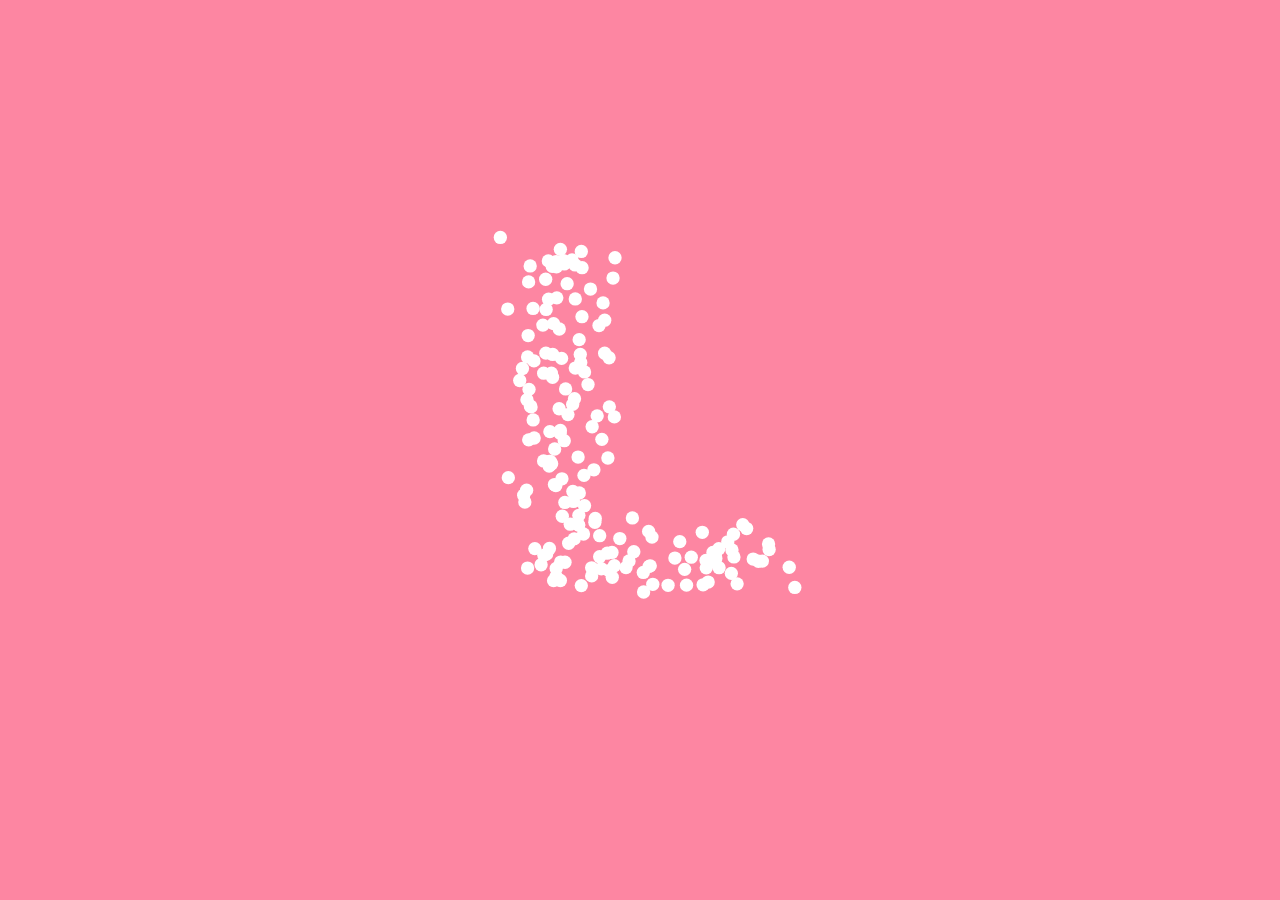
<file: Valentine/index.html>
<!DOCTYPE html>
<html lang="en">

<head>
    <!-- UC强制全屏 -->
    <meta name="full-screen" content="yes">
    <!-- QQ强制全屏 -->
    <meta name="x5-fullscreen" content="true">
    <meta charset="UTF-8">
    <meta name="viewport" content="width=device-width, minimum-scale=1.0, maximum-scale=1.0, user-scalable=no, viewport-fit=cover">
    <meta name="format-detection" content="telephone=no">
    <meta http-equiv="X-UA-Compatible" content="ie=edge">
    <link rel="Shortcut Icon" href="./static/img/heart.png">
    <link rel="Bookmark" href="./static/img/heart.png">
    <link rel="apple-touch-icon-precomposed" href="./static/img/heart.png">
    <link rel="stylesheet" href="./static/lib/swiper.min.css">
    <link rel="stylesheet" href="./static/lib/animate.min.css">
    <link rel="stylesheet" href="./static/lib/typeit.min.css">
    <link rel="stylesheet" href="./static/css/main.css">
    <title>给大宝哒</title>
</head>

<body id="body">
    <div class="swiper-container">
        <div class="swiper-wrapper">
            <!--第一屏 打字机出文字和图片-->
            <div class="swiper-slide swiper-slide-1">
                <canvas id="canvasLOVE"></canvas>
            </div>
            <!--第二屏 canvas画心-->
            <div class="swiper-slide swiper-slide-2">
                <!-- <div class="ani" swiper-animate-effect="bounceInDown" swiper-animate-duration="0.5s" swiper-animate-delay="0.3s">这其实是打字机的内容啊</div> -->
                <p class="loving-word"></p>
            </div>
            <!--第三屏 花絮-->
            <div class="swiper-slide swiper-slide-3">
                <canvas id="canvasHeart"></canvas>
            </div>
        </div>
    </div>

    <script src="./static/lib/jquery-3.3.1.min.js"></script>
    <script src="./static/lib/swiper.min.js"></script>
    <script src="./static/lib/swiper.animate1.0.3.min.js"></script>
    <script src="./static/lib/shape.js"></script>
    <script src="./static/lib/spot.js"></script>
    <script src="./static/lib/typeit.min.js"></script>
    <script src="./static/js/main.js"></script>
</body>

</html>
</file>
<file: Valentine/static/lib/typeit.min.css>
@-webkit-keyframes blink{0%{opacity:1}50%{opacity:0}100%{opacity:1}}@keyframes blink{0%{opacity:1}50%{opacity:0}100%{opacity:1}}.ti-container{display:block;font-size:inherit}.ti-text-container{position:relative;display:inline;font-size:inherit}.ti-text-container:before{content:'';display:inline-block;width:1px;height:1em;position:relative}.ti-text-container.active-container.ti-cursor:after{display:inline}.ti-cursor:after{display:none;content:'|';bottom:.05em;right:-.25em;position:absolute;line-height:normal;font-size:inherit;-webkit-animation:blink 1s infinite;animation:blink 1s infinite}
</file>
<file: Valentine/static/css/main.css>
html,
body {
    height: 100%;
}

body {
    background: #eee;
    margin: 0;
    padding: 0;
    font-family: 'Lucida Family'
}

.swiper-container,
.swiper-slide {
    width: 100%;
    height: 100%;
}

.swiper-slide-1 {
    background-color: #fd86a2;
}

.swiper-slide-2 {
    background: url('../img/bg-1.jpeg') no-repeat;
    background-size: cover;
}

.swiper-slide-3 {
    background-color: #F0FFFF;
}

.ti-text-container {
    color: #00000e;
    font-size: 16px;
    font-family: Helvetica, 'Hiragino Sans GB', 'Microsoft Yahei', '微软雅黑', Arial, sans-serif;
    margin-left: 10px;
    padding: 5px 0 5px 0;
}
</file>
